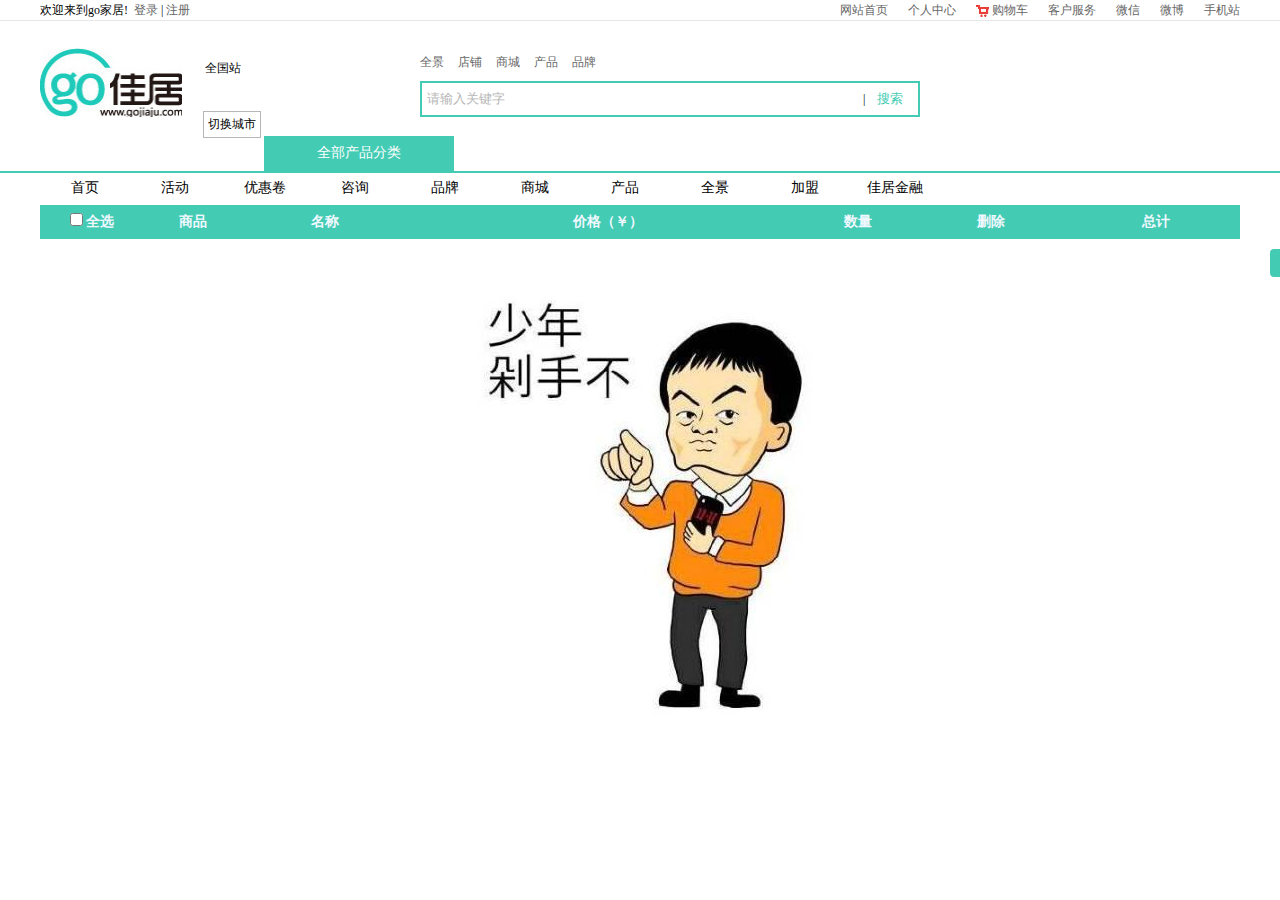
<file: project/cart.html>
<!DOCTYPE html>
<html lang="en">
<head>
    <meta charset="UTF-8">
    <meta name="viewport" content="width=device-width, initial-scale=1.0">
    <meta http-equiv="X-UA-Compatible" content="ie=edge">
    <title>Document</title>
    <link rel="stylesheet" href="css/shop.css">
    <link rel="stylesheet" href="css/public.css">
    <link rel="stylesheet" href="css/cart.css">
</head>
<body>

    <div id="top">
        <div class="margin">
            <div class="top-left">
                <span>欢迎来到go家居!</span>&nbsp
                <a href="http://localhost:8181/project/Login.html" class="denglu">登录</a> | 
                <a href="http://localhost:8181/project/resiger.html">注册</a>
            </div>
            <div class="top-right">
                <ul>
                    <li><a href="http://localhost:8181/project/index.html">网站首页</a></li>
                    <li><a href="#">个人中心</a></li>
                    <li class="active"><a href="http://localhost:8181/html/cart.html"><em><img src="../img/1.png"/></em> 购物车</a></li>
                    <li><a href="#">客户服务</a></li>
                    <li><a href="#">微信</a></li>
                    <li><a href="#">微博</a></li>
                    <li><a href="#">手机站</a></li>
                </ul>
            </div>
        </div>	
    </div>
    
    <div id="nav">
        <div class="margin">
            <div class="top">
                <div class="top-left">
                    <img src="../img/2.png"/>
                    <p>全国站</p><br />
                    <span>切换城市</span>
                </div>
                <div class="top-right">
                    <ul>
                        <li><a href="#">品牌</a></li>
                        <li><a href="#">产品</a></li>
                        <li><a href="#">商城</a></li>
                        <li><a href="#">店铺</a></li>
                        <li><a href="#">全景</a></li>
                    </ul>
                    <div class="srh">
                        <div class="txtx">
                            <input type="text" id="txt" value="请输入关键字"/>
                        </div>|
                        <input type="button" id="btn" value="搜索"/>
                    </div>
                </div>
            </div>
            <div class="bottom">
                <span>全部产品分类</span>
                <ul>
                    <li>首页</li>
                    <li>活动</li>
                    <li>优惠卷</li>
                    <li>咨询</li>
                    <li>品牌</li>
                    <li>商城</li>
                    <li>产品</li>
                    <li>全景</li>
                    <li>加盟</li>
                    <li>佳居金融</li>
                </ul>
            </div>
        </div>	
    </div>

    <table border="1" cellspacing="0" width="1200" align="center">
        <thead class="tab1">
            <tr class="tr1">
                <td class="td0"><input type="checkbox" id="chk1"> 全选</td>
                <td class="td1">商品</td>
                <td class="td2">名称</td>
                <td class="td3">价格（￥）</td>
                <td class="td4">数量</td>
                <td class="td5">删除</td>
                <td class="td6">总计</td>
            </tr>
        </thead>
        <tbody class="tab2">
            <!--<tr>
                <td>图片</td>
                <td>名字</td>
                <td>价格</td>
                <td>数量</td>
                <td>操作</td>
            </tr>-->
        </tbody>
    </table>
    <input type="button" id="btn2" value="付款"/>
    
    <div id="emp">
        <img src="../img/u=2388971468,568148956&fm=26&gp=0 (1).jpg"/>
    </div>

</body>
<script src="../project/js/cart/ajaxALL.js"></script>
<script src="../project/js/cart/cart.js"></script>
<script src="../project/js/cart/cookie.js"></script>

</html>
</file>
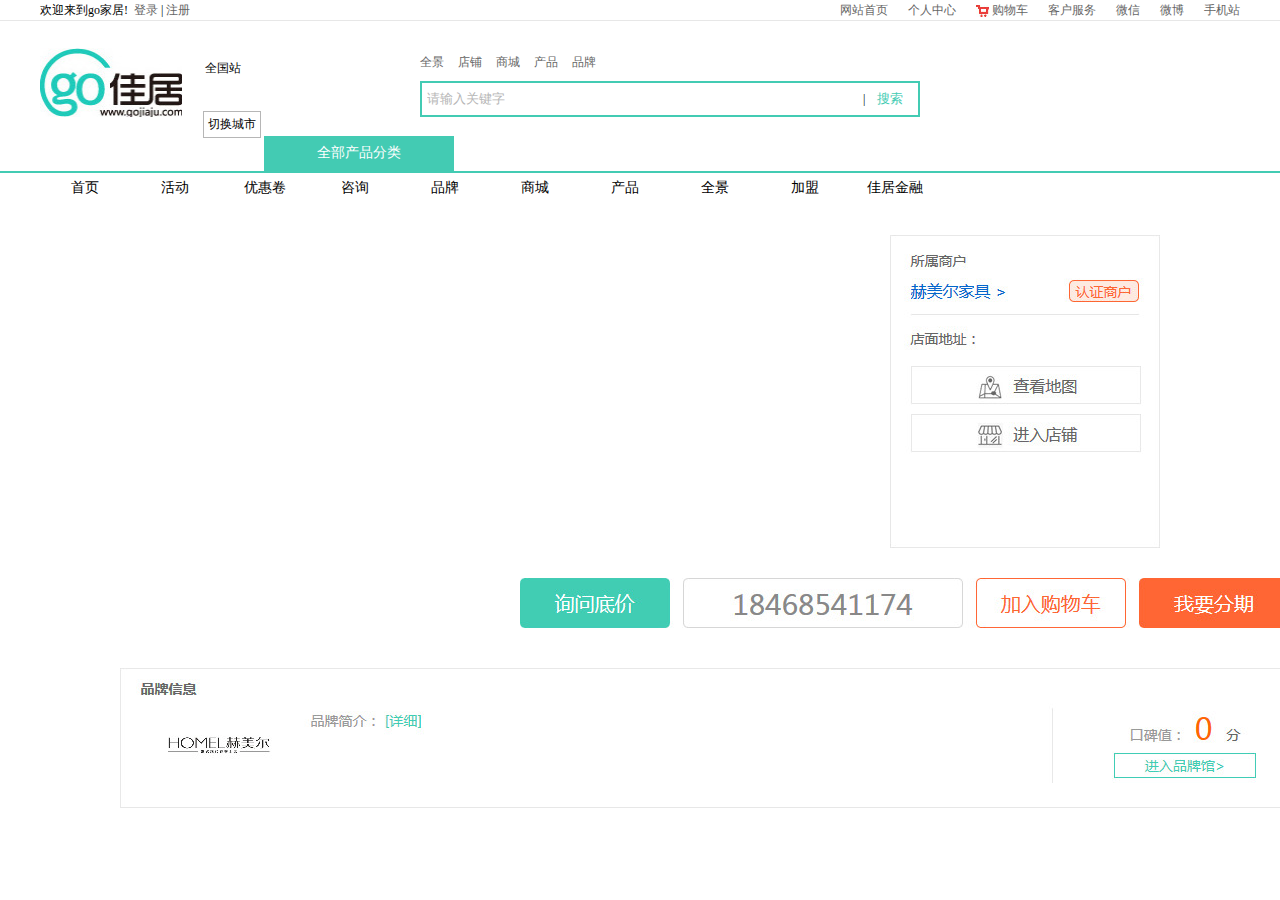
<file: project/details.html>
<!DOCTYPE html>
<html lang="en">
<head>
    <meta charset="UTF-8">
    <meta name="viewport" content="width=device-width, initial-scale=1.0">
    <meta http-equiv="X-UA-Compatible" content="ie=edge">
    <title>Document</title>
    <link rel="stylesheet" href="css/details.css">
    <link rel="stylesheet" href="css/public.css">
</head>
<body>
    <div id="top">
        <div class="margin">
            <div class="top-left">
                <span>欢迎来到go家居!</span>&nbsp
                <a href="http://localhost:8181/project/Login.html" class="denglu">登录</a> | 
                <a href="http://localhost:8181/project/resiger.html">注册</a>
            </div>
            <div class="top-right">
                <ul>
                    <li><a href="http://localhost:8181/project/index.html">网站首页</a></li>
                    <li><a href="#">个人中心</a></li>
                    <li class="active"><a href="http://localhost:8181/project/cart.html"><em><img src="../img/1.png"/></em> 购物车</a></li>
                    <li><a href="#">客户服务</a></li>
                    <li><a href="#">微信</a></li>
                    <li><a href="#">微博</a></li>
                    <li><a href="#">手机站</a></li>
                </ul>
            </div>
        </div>	
    </div>

    <div id="nav">
        <div class="margin">
            <div class="top">
                <div class="top-left">
                    <img src="../img/2.png"/>
                    <p>全国站</p><br />
                    <span>切换城市</span>
                </div>
                <div class="top-right">
                    <ul>
                        <li><a href="#">品牌</a></li>
                        <li><a href="#">产品</a></li>
                        <li><a href="#">商城</a></li>
                        <li><a href="#">店铺</a></li>
                        <li><a href="#">全景</a></li>
                    </ul>
                    <div class="srh">
                        <div class="txtx">
                            <input type="text" id="txt" value="请输入关键字"/>
                        </div>|
                        <input type="button" id="btn" value="搜索"/>
                    </div>
                </div>
            </div>
            <div class="bottom">
                <span>全部产品分类</span>
                <ul>
                    <li>首页</li>
                    <li>活动</li>
                    <li>优惠卷</li>
                    <li>咨询</li>
                    <li>品牌</li>
                    <li>商城</li>
                    <li>产品</li>
                    <li>全景</li>
                    <li>加盟</li>
                    <li>佳居金融</li>
                </ul>
            </div>
        </div>	
    </div>

    <!-- <span class="line">首页 > 产品列表 > 赫尔么港式真皮沙发</span>

    <div id="mes">
        <div class="margin">
            <div class="top">
                <div class="top-l">
                    <img src="../img/19.png"/> 
                </div>
                <div class="top-c">
                    <h1>赫尔么港式真皮沙发</h1>
                    <p>产品价格：议价</p>
                    <p>浏览人气：65人</p>
                    <p>产品选择</p>
                    <input type="button" id="btn" value="加入购物车" />
                    <div class="act">
                        <span>优惠卷</span>
                        <a href="#">暂无优惠，请查看其他店铺</a>
                    </div>                   
                     <div class="act">
                        <span>优惠卷</span>
                        <a href="#">暂无优惠，请查看其他店铺</a>
                    </div>
                </div>
                <div class="top-r">
                    <span>所属商户</span>
                    <a href="#" class="a1">赫尔么家居></a>
                    <a href="#" class="a2">认证商户</a>
                    <p>店面地址：</p>
                    <a class="a3">查看地图</a>
                    <a class="a4">进入店铺</a>
                </div>
            </div>
            <div class="bottom">
                <img src="../img/20.png"/>
            </div>
        </div>
    </div>     -->

    <div id="details"></div>

    <div class="dj">
        <img src="../project/img/21.png" />
    </div>

    <div class="dj2">
        <img src="../project/img/22.png" class="imgg"/>
    </div>

    <div class="dj3">
        <img src="../project/img/23.png" />
    </div>

</body>

<script src="../project/js/details/jquery.js"></script>
<script src="../project/js/details/ajaxALL.js"></script>
<script src="../project/js/details/cookie.js"></script>
<script src="../project/js/details/magnifier.js"></script>
<script src="../project/js/details/detail.js"></script>
<script src="../project/js/details/detailCar.js"></script>

</html>
</file>
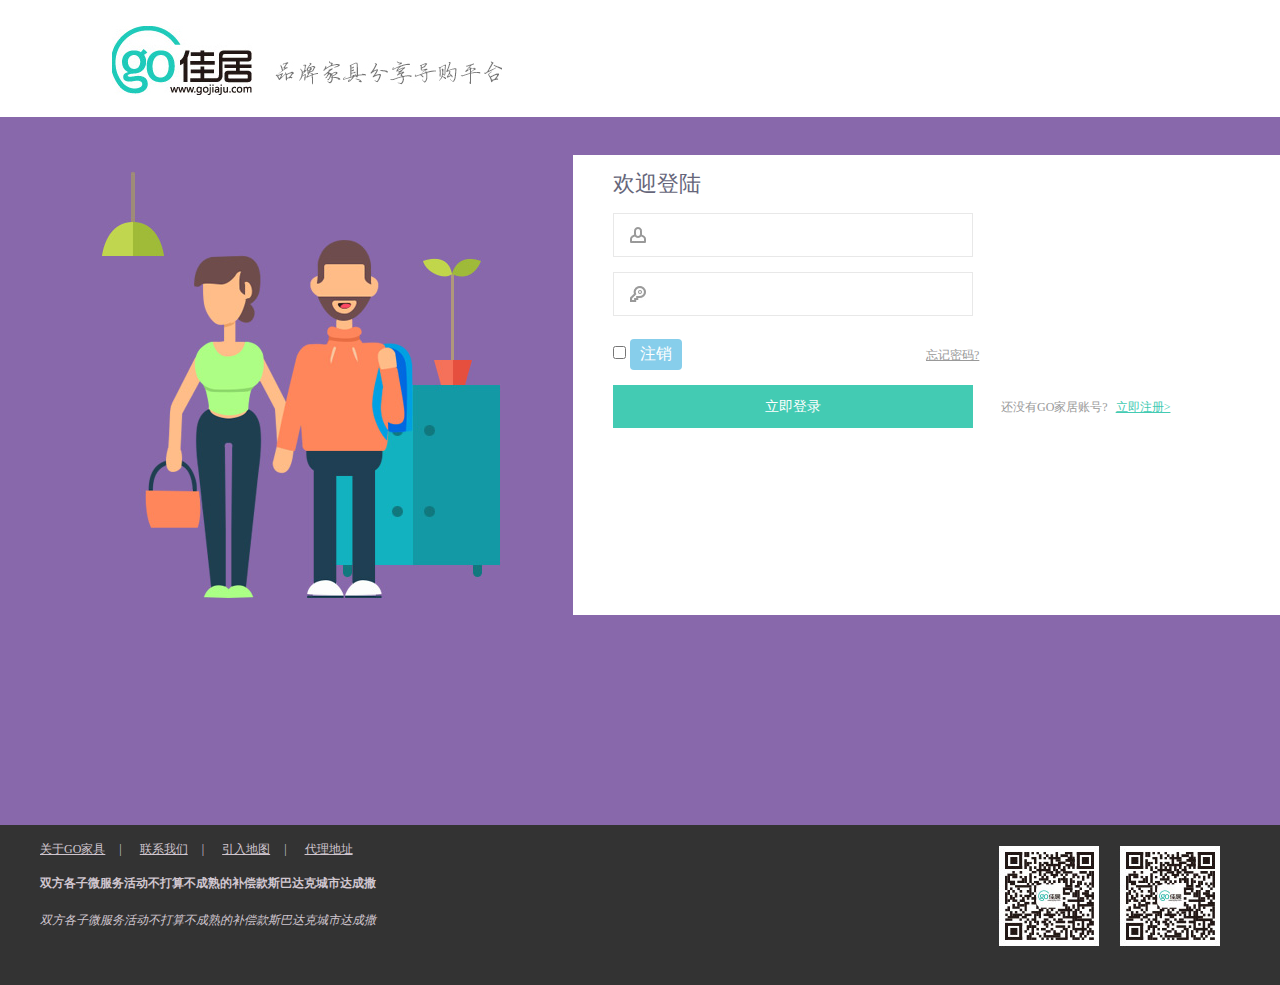
<file: project/Login.html>
<!DOCTYPE html>
<html>
<head>
    <meta charset="utf-8" />
    <title></title>
    <link rel="stylesheet" href="css/login.css" />
</head>
<body>

    <div id="top">
        <img src="img/15.png"/>
   
    </div>

    <div id="main">
        <img src="img/16.png"/>
        <div class="register">
            <h1>欢迎登陆</h1>
            <input type="text" id="user" value="">
            <i></i>
            <input type="password" id="pass" value="">
            <div class="check">
                <input type="checkbox" id="chk"/>
                <input type="button" id="btn1" value="注销" />
                <a href="#">忘记密码?</a>
            </div>
            <div class="enter">
                <input type="button" id="btn" value="立即登录"/>
                <span>还没有GO家居账号?</span>
                <a href="http://localhost:8181/project/resiger.html">立即注册></a>
            </div>
        </div>
    </div>

    <div id="footer">
        <div class="margin">
            <div class="footer-t">
                <a href="#">关于GO家具</a><span>|</span>
                <a href="#">联系我们</a><span>|</span>
                <a href="#">引入地图</a><span>|</span>
                <a href="#">代理地址</a><br />
                <b>双方各子微服务活动不打算不成熟的补偿款斯巴达克城市达成撒</b><br />
                <em>双方各子微服务活动不打算不成熟的补偿款斯巴达克城市达成撒</em>
                <img src="img/10.png" />
                <img src="img/10.png" />
            </div>
        </div>
    </div>

</body>
<script src="js/Login/jquery.js"></script>
<script src="js/Login/ipt.js"></script>
<script src="js/Login/login.js"></script>
<script src="js/Login/logins.js"></script>
<script>


</script>
</html>
</file>
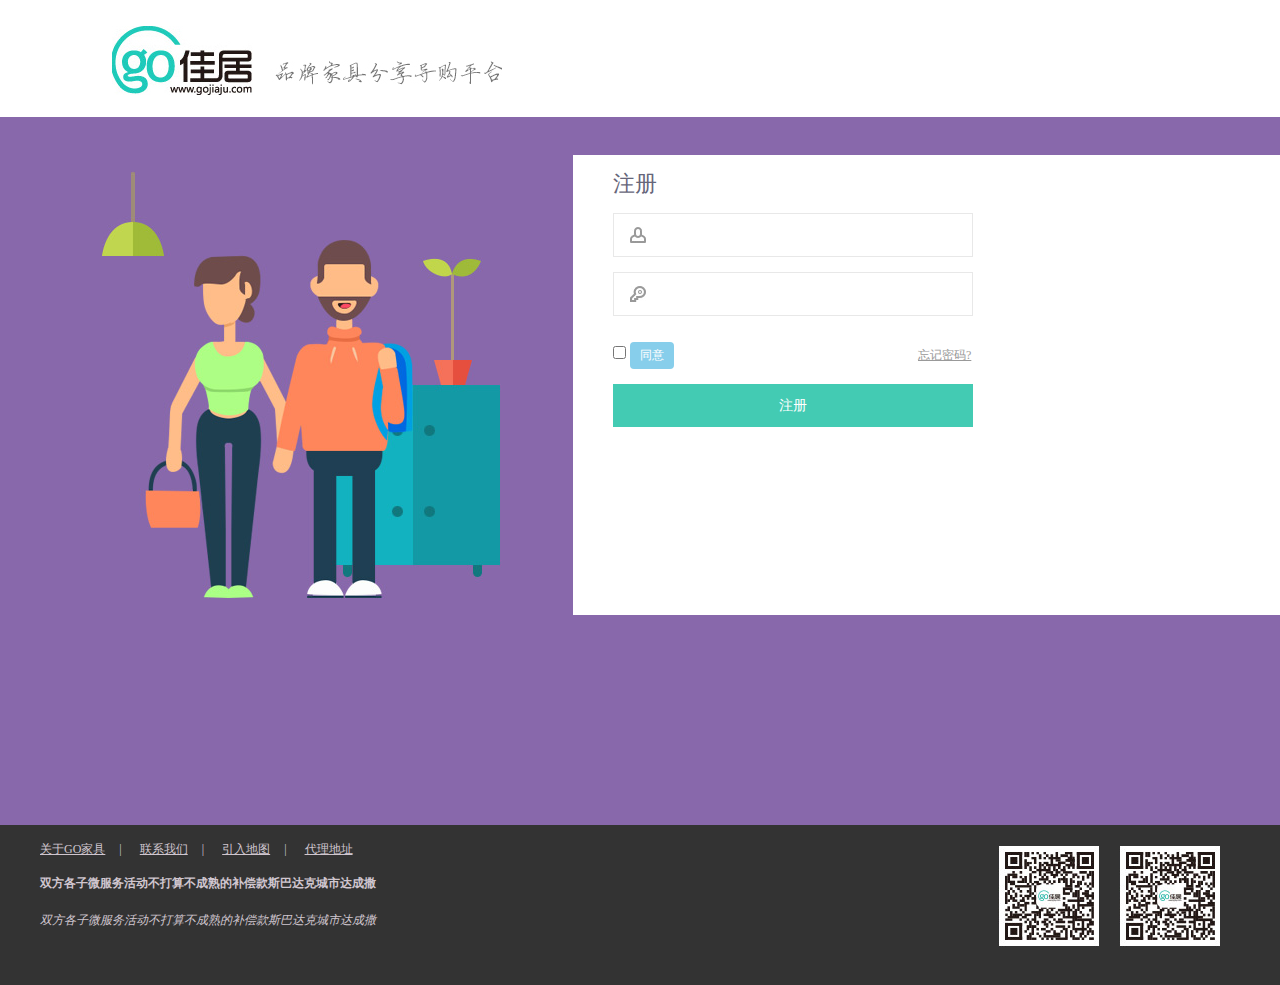
<file: project/resiger.html>
<!DOCTYPE html>
<html lang="en">
<head>
    <meta charset="UTF-8">
    <meta name="viewport" content="width=device-width, initial-scale=1.0">
    <meta http-equiv="X-UA-Compatible" content="ie=edge">
    <title>Document</title>
    <link rel="stylesheet" href="css/login.css" />
</head>
<body>
        <div id="top">
                <img src="img/15.png"/>
           
            </div>
        
        <div id="main">
            <img src="img/16.png"/>
            <div class="register">
                <h1>注册</h1>
                <input type="text" id="user" value="">
                <i></i>
                <input type="password" id="pass" value="">
                <div class="check">
                    <input type="checkbox" id="chk"/>
                    <span>同意</span>
                    <a href="#">忘记密码?</a>
                </div>
                <div class="enter">
                    <input type="button" id="btn" value="注册"/>
                </div>
            </div>
        </div>
    
        <div id="footer">
            <div class="margin">
                <div class="footer-t">
                    <a href="#">关于GO家具</a><span>|</span>
                    <a href="#">联系我们</a><span>|</span>
                    <a href="#">引入地图</a><span>|</span>
                    <a href="#">代理地址</a><br />
                    <b>双方各子微服务活动不打算不成熟的补偿款斯巴达克城市达成撒</b><br />
                    <em>双方各子微服务活动不打算不成熟的补偿款斯巴达克城市达成撒</em>
                    <img src="img/10.png" />
                    <img src="img/10.png" />
                </div>
            </div>
        </div>
</body>
<script src="js/resiger/jquery.js"></script>
<script src="js/resiger/ipt.js"></script>
<script src="js/resiger/login.js"></script>
<script>

    var ouser = document.getElementById("user");
    var opass = document.getElementById("pass");
    var obtn = document.getElementById("btn");
    var ochk = document.getElementById("chk");

    obtn.onclick = function(){
			if(ochk.checked){
				setCookie("login",JSON.stringify({user:ouser.value,pass:opass.value,code:0}),{expires:7});
			}
            alert("注册成功！");
            window.location.href = "http://localhost:8181/project/Login.html";
        }
        
</script>
</html>
</file>
<file: project/css/shop.css>
@charset "UTF-8";
#top {
  border-bottom: 1px solid #e7e7e7;
  width: 100%;
  height: 20px; }
  #top .margin {
    width: 1200px;
    height: 20px;
    margin: 0 auto; }
    #top .margin .top-left {
      float: left;
      font: 12px/20px ""; }
    #top .margin .top-right {
      float: right; }
      #top .margin .top-right ul li {
        float: left;
        margin-left: 20px;
        font: 12px/20px ""; }

#nav {
  width: 100%;
  height: 150px;
  border-bottom: 2px solid #43cbb3; }
  #nav .margin {
    width: 1200px;
    height: 150px;
    margin: 0 auto; }
    #nav .margin .top {
      width: 1200px;
      height: 115px;
      margin: 0 auto; }
      #nav .margin .top .top-left {
        float: left;
        width: 224px; }
        #nav .margin .top .top-left img {
          margin-top: 27px;
          width: 142px;
          height: 69px; }
        #nav .margin .top .top-left p {
          display: inline-block;
          margin: 5px 0 0 20px; }
        #nav .margin .top .top-left span {
          display: inline-block;
          margin: -10px 0 0 163px;
          padding: 4px;
          border: 1px solid #B6B6B6; }
      #nav .margin .top .top-right {
        float: right; }
        #nav .margin .top .top-right ul {
          margin-right: 630px;
          margin-top: 22px; }
          #nav .margin .top .top-right ul li {
            float: right;
            margin-right: 14px; }
            #nav .margin .top .top-right ul li a {
              font: 12px/38px ""; }
              #nav .margin .top .top-right ul li a:hover {
                color: #43cbb3; }
        #nav .margin .top .top-right .srh {
          width: 496px;
          height: 32px;
          border: 2px solid #43cbb3;
          margin-top: 60px;
          margin-right: 251px; }
          #nav .margin .top .top-right .srh .txtx {
            height: 31px;
            width: 441px;
            border: 0;
            display: inline-block; }
            #nav .margin .top .top-right .srh .txtx #txt {
              color: #B6B6B6;
              height: 30px;
              width: 436px;
              padding-left: 5px;
              border: 0; }
        #nav .margin .top .top-right #btn {
          height: 32px;
          width: 43px;
          border: 0;
          background: none;
          color: #43cbb3; }
    #nav .margin .bottom {
      width: 1200px;
      height: 34px; }
      #nav .margin .bottom span {
        width: 190px;
        height: 35px;
        display: inline-block;
        font: 14px/34px "";
        color: #fff;
        float: left;
        text-align: center;
        background: #43cbb3; }
      #nav .margin .bottom ul {
        float: left; }
        #nav .margin .bottom ul li {
          float: left;
          font: 14px/34px "";
          width: 90px;
          text-align: center; }
          #nav .margin .bottom ul li:hover {
            color: #43cbb3; }

#sel .margin {
  width: 1200px;
  height: 50px;
  margin: 0 auto; }
  #sel .margin span {
    display: inline-block;
    font: 14px/50px "";
    color: #999; }

#sort {
  width: 100%;
  height: 271px; }
  #sort .margin {
    width: 1200px;
    height: 50px;
    margin: 0 auto;
    /* 商品列表样式 */ }
    #sort .margin ul.ul1 {
      display: flex;
      justify-content: space-between;
      flex-wrap: wrap;
      width: 1200px;
      height: 104px;
      border-top: 1px solid #e8e8e8;
      border-left: 1px solid #e8e8e8;
      border-right: 1px solid #e8e8e8; }
      #sort .margin ul.ul1 li {
        width: 130px;
        height: 54px;
        text-align: center;
        font: 14px/45px "";
        color: #7a7d9e; }
        #sort .margin ul.ul1 li:hover {
          color: #fff;
          background: #43cbb3; }
    #sort .margin ul.ul2 {
      display: flex;
      justify-content: space-between;
      flex-wrap: wrap;
      width: 1200px;
      height: 67px;
      border-top: 1px solid #e8e8e8;
      border-left: 1px solid #e8e8e8;
      border-right: 1px solid #e8e8e8; }
      #sort .margin ul.ul2 li {
        width: 130px;
        height: 54px;
        text-align: center;
        font: 14px/45px "";
        color: #7a7d9e; }
        #sort .margin ul.ul2 li:hover {
          color: #fff;
          background: #43cbb3; }
    #sort .margin ul.ul3 {
      display: flex;
      justify-content: space-between;
      flex-wrap: wrap;
      width: 1200px;
      border: 1px solid #e8e8e8;
      justify-content: space-around; }
      #sort .margin ul.ul3 li {
        width: 124px;
        height: 61px;
        margin: 16px 0; }
        #sort .margin ul.ul3 li img {
          width: 124px;
          height: 61px; }
    #sort .margin ul.ul4 #count {
      width: 1200px; }
      #sort .margin ul.ul4 #count .box {
        margin: 10px 0 0 15px;
        float: left;
        width: 280px;
        height: 380px;
        border: 1px solid #e8e8e8; }
        #sort .margin ul.ul4 #count .box:hover {
          border: 1px solid #43cbb3; }
        #sort .margin ul.ul4 #count .box img {
          width: 280px;
          height: 280px; }
        #sort .margin ul.ul4 #count .box p {
          font: 20px/30px "楷体";
          height: 30px;
          display: block;
          text-align: center;
          margin: 10px 0;
          border-bottom: 1px dashed #d0c6cf; }
        #sort .margin ul.ul4 #count .box span {
          font: 22px/40px "";
          height: 30px;
          display: inline-block;
          text-align: center;
          float: left;
          margin-left: 20px;
          color: orange; }
        #sort .margin ul.ul4 #count .box em {
          font: 18px/40px "";
          height: 30px;
          display: inline-block;
          text-align: center;
          float: right;
          color: red;
          margin-right: 20px;
          cursor: pointer; }
    #sort .margin ul.ul5 {
      width: 1200px;
      display: flex;
      justify-content: space-between;
      flex-wrap: wrap;
      width: 1200px; }
      #sort .margin ul.ul5 li {
        width: 280px;
        height: 310px;
        margin-top: 24px; }
        #sort .margin ul.ul5 li img {
          width: 260px;
          height: 195px;
          margin: 10px; }
        #sort .margin ul.ul5 li p {
          font: 12px/20px "";
          margin-left: 10px; }
        #sort .margin ul.ul5 li a.a1 {
          font: 12px/38px "";
          color: #43cbb3;
          margin-left: 10px; }
        #sort .margin ul.ul5 li a.a2 {
          display: inline-block;
          width: 260px;
          font: 14px/36px "";
          border-top: 1px dashed #e7e7e7;
          margin-left: 10px; }

#footer {
  height: 160px;
  width: 100%;
  background: #333333;
  margin-top: 1550px; }
  #footer .margin {
    height: 160px;
    width: 1200px;
    margin: 0 auto; }
    #footer .margin .footer-t a {
      color: #d0c6cf;
      font: 12px/4 ""; }
    #footer .margin .footer-t span {
      margin: 0 14px;
      color: #d0c6cf;
      font: 12px/4 ""; }
    #footer .margin .footer-t b {
      color: #d0c6cf; }
    #footer .margin .footer-t em {
      color: #d0c6cf;
      display: inline-block;
      margin-top: 20px; }
    #footer .margin .footer-t img {
      float: right;
      margin: -46px 20px 0 0; }
</file>
<file: project/css/public.css>
@charset "utf-8";
/* CSS Document */
body,ol,ul,h1,h2,h3,h4,h5,h6,p,th,td,dl,dd,form,fieldset,legend,figure,input,textarea,select{margin:0;padding:0;}
body{word-wrap:break-word;font:12px  "宋体";}
fieldset,a img,.bor0{border:0;}
li{list-style:none;}
a,u,s,del{color:#666;text-decoration:none;} 
i,em,b{font-style:normal;font-weight:100;}
a img{border:0;}
img{vertical-align:middle;}
table{border-collapse:collapse;}
input,textarea{outline:none;}/*去除谷歌点击蓝色虚框*/
textarea{resize:none;}/*禁止多行文本输入框的拖动*/

.ind2{text-indent:2em;} 
.l{float:left;}
.r{float:right;}
.rel{position:relative;}
.abs{position:absolute;}
.over{text-overflow:ellipsis;overflow:hidden;white-space:nowrap;}
.vcenter:after{content:"";display:inline-block;vertical-align:middle;height:100%;width:0;}
.clear{zoom:1;}
.clear:after{content:"";display:block;clear:both;}
.cu{cursor:pointer;}
</file>
<file: project/css/cart.css>
table thead {
  background: #43cbb3; }
  table thead tr.tr1 {
    border: 2px solid #43cbb3;
    color: aliceblue; }
    table thead tr.tr1 td {
      font: 800 14px/30px "";
      text-align: center; }
    table thead tr.tr1 td.td0 {
      width: 100px; }
    table thead tr.tr1 td.td1 {
      width: 100px; }
    table thead tr.tr1 td.td4 {
      width: 100px; }

table tbody tr {
  width: 1200px;
  border: 2px solid #43cbb3; }
  table tbody tr td.d0 {
    text-align: center; }
    table tbody tr td.d0 #chk2 {
      width: 20px;
      height: 20px; }
  table tbody tr td.d1 img {
    width: 200px;
    height: 100px;
    padding: 10px; }
  table tbody tr td.d2 {
    text-align: center;
    font-size: 18px;
    color: #066;
    font-weight: 800; }
  table tbody tr td.d3 {
    text-align: center;
    font-size: 18px;
    font-weight: 900;
    color: orangered; }
  table tbody tr td.d4 {
    width: 200px;
    text-align: center; }
    table tbody tr td.d4 input.changeNum {
      width: 80px;
      border: 0;
      border-radius: 4px;
      text-align: center;
      border: 1px solid gainsboro;
      padding: 5px 10px 5px; }
  table tbody tr td.del {
    text-align: center;
    font-weight: 900;
    color: orangered;
    font-size: 16px; }
  table tbody tr td.d5 {
    text-align: center;
    font-weight: 900;
    font-size: 16px; }

input#btn2 {
  border: 0;
  padding: 5px 10px;
  background: #43cbb3;
  color: aliceblue;
  border-radius: 4px;
  margin: 10px 0 0 1270px; }
  input#btn2:hover {
    transform: scale(1.2); }

#emp {
  width: 100%;
  text-align: center; }
</file>
<file: project/css/details.css>
#top {
  border-bottom: 1px solid #e7e7e7;
  width: 100%;
  height: 20px; }
  #top .margin {
    width: 1200px;
    height: 20px;
    margin: 0 auto; }
    #top .margin .top-left {
      float: left;
      font: 12px/20px ""; }
    #top .margin .top-right {
      float: right; }
      #top .margin .top-right ul li {
        float: left;
        margin-left: 20px;
        font: 12px/20px ""; }

#nav {
  width: 100%;
  height: 150px;
  border-bottom: 2px solid #43cbb3; }
  #nav .margin {
    width: 1200px;
    height: 150px;
    margin: 0 auto; }
    #nav .margin .top {
      width: 1200px;
      height: 115px;
      margin: 0 auto; }
      #nav .margin .top .top-left {
        float: left;
        width: 224px; }
        #nav .margin .top .top-left img {
          margin-top: 27px;
          width: 142px;
          height: 69px; }
        #nav .margin .top .top-left p {
          display: inline-block;
          margin: 5px 0 0 20px; }
        #nav .margin .top .top-left span {
          display: inline-block;
          margin: -10px 0 0 163px;
          padding: 4px;
          border: 1px solid #B6B6B6; }
      #nav .margin .top .top-right {
        float: right; }
        #nav .margin .top .top-right ul {
          margin-right: 630px;
          margin-top: 22px; }
          #nav .margin .top .top-right ul li {
            float: right;
            margin-right: 14px; }
            #nav .margin .top .top-right ul li a {
              font: 12px/38px ""; }
              #nav .margin .top .top-right ul li a:hover {
                color: #43cbb3; }
        #nav .margin .top .top-right .srh {
          width: 496px;
          height: 32px;
          border: 2px solid #43cbb3;
          margin-top: 60px;
          margin-right: 251px; }
          #nav .margin .top .top-right .srh .txtx {
            height: 31px;
            width: 441px;
            border: 0;
            display: inline-block; }
            #nav .margin .top .top-right .srh .txtx #txt {
              color: #B6B6B6;
              height: 30px;
              width: 436px;
              padding-left: 5px;
              border: 0; }
        #nav .margin .top .top-right #btn {
          height: 32px;
          width: 43px;
          border: 0;
          background: none;
          color: #43cbb3; }
    #nav .margin .bottom {
      width: 1200px;
      height: 34px; }
      #nav .margin .bottom span {
        width: 190px;
        height: 35px;
        display: inline-block;
        font: 14px/34px "";
        color: #fff;
        float: left;
        text-align: center;
        background: #43cbb3; }
      #nav .margin .bottom ul {
        float: left; }
        #nav .margin .bottom ul li {
          float: left;
          font: 14px/34px "";
          width: 90px;
          text-align: center; }
          #nav .margin .bottom ul li:hover {
            color: #43cbb3; }

#details {
  width: 640px;
  margin: 20px 0 0 120px;
  float: left; }
  #details .boxl {
    height: 340px;
    width: 340px;
    position: relative; }
    #details .boxl img.img1 {
      width: 300px;
      height: 300px;
      padding: 10px;
      border: 1px solid #43cbb3; }
    #details .boxl span {
      display: none;
      background: rgba(255, 255, 255, 0.6);
      position: absolute;
      left: 0;
      top: 0; }
    #details .boxl p {
      width: 300px;
      height: 300px;
      position: absolute;
      z-index: 1;
      left: 0;
      top: 0; }
  #details .boxl1 {
    height: 300px;
    width: 300px;
    top: 200px;
    position: absolute;
    left: 450px;
    overflow: hidden; }
    #details .boxl1 img.img2 {
      width: 1800px;
      display: none;
      position: absolute; }
  #details .box {
    width: 640px; }
    #details .box .box-r {
      float: right;
      width: 300px;
      margin-top: -330px; }
      #details .box .box-r p {
        float: right;
        margin-right: 70px;
        font: 22px/60px "";
        width: 300px;
        text-align: center;
        border-bottom: 1px dashed #B6B6B6;
        color: #43cbb3; }
      #details .box .box-r span {
        float: right;
        margin-right: 150px;
        font: 18px/60px "";
        display: block; }
      #details .box .box-r em {
        float: right;
        margin-right: 170px;
        font: 800 18px/60px "";
        display: block;
        color: orangered;
        cursor: pointer; }
        #details .box .box-r em:hover {
          color: aqua; }
      #details .box .box-r b {
        float: right;
        margin: 30px 25px 0 0;
        font: 14px/30px "";
        display: block; }
      #details .box .box-r img.img2 {
        margin: 20px 0 0 30px; }

.dj {
  float: right;
  margin: 30px 120px 30px 0; }

.dj2 {
  margin-left: 520px; }

.dj3 {
  margin: 40px 0 0 120px; }
</file>
<file: project/css/login.css>
*{margin: 0;padding: 0;}

#top{height: 117px;width: 100%;}
#top img{margin:26px 0 0 112px;}

#main{width: 1423px;height: 708px;background: #8868ab;}
#main img{margin: 54px 0 0 102px;width: 400px;}
#main .register{width: 750px;height: 460px;background: #fff;float: right;margin:38px 100px 0 0;}
#main .register h1{font: 22px/58px "";margin-left: 40px;color: #66667a;}
#main .register input#user{border: 0;width: 315px;height: 42px;border:1px solid #e8e8e8;padding-left:43px;margin-left: 40px;color: #d6c8c8;background: url(../img/17.png) no-repeat;background-position: 16px 13px;}
#main .register input#pass{border: 0;width: 315px;height: 42px;border:1px solid #e8e8e8;padding-left:43px;margin:15px 0 0 40px;color: #d6c8c8;background: url(../img/18.png) no-repeat;background-position: 16px 13px;}
#main .register .check input#chk{margin:30px 0 0 40px;}
#main .register .check input#btn1{font-size: 16px;border: 0;background: skyblue;padding: 5px 10px;border-radius: 4px;color: #fff;}
#main .register .check span{font-size: 12px;color:#999;display: inline-block;padding: 5px 10px;background: skyblue;border-radius: 4px;color: #fff;}
#main .register .check a{font-size: 12px;color:#999;margin-left: 240px;}
#main .register .enter{width: 575px;height: 43px;margin: 15px 0 0 40px;}
#main .register .enter input#btn{width: 360px;font: 14px/43px "";color: #fff;text-align: center;border: 0;background: #43cbb3;}
#main .register .enter span{display: inline-block;font:12px/43px "";margin-left: 24px;color: #999;}
#main .register .enter a{display: inline-block;font:12px/43px "";margin-left: 4px;color: #43cbb3;}

#footer{height: 160px;width: 100%;background: #333333;}
#footer .margin{height: 160px;width: 1200px;margin: 0 auto;}
#footer .margin .footer-t a{color: #d0c6cf;font: 12px/4 "";}
#footer .margin .footer-t span{margin: 0 14px;color: #d0c6cf;font: 12px/4 "";}
#footer .margin .footer-t b{color: #d0c6cf;font-size: 12px;}
#footer .margin .footer-t em{color: #d0c6cf;display: inline-block;margin-top: 20px;font-size: 12px;}
#footer .margin .footer-t img{float: right;margin: -46px 20px 0 0;}
</file>
